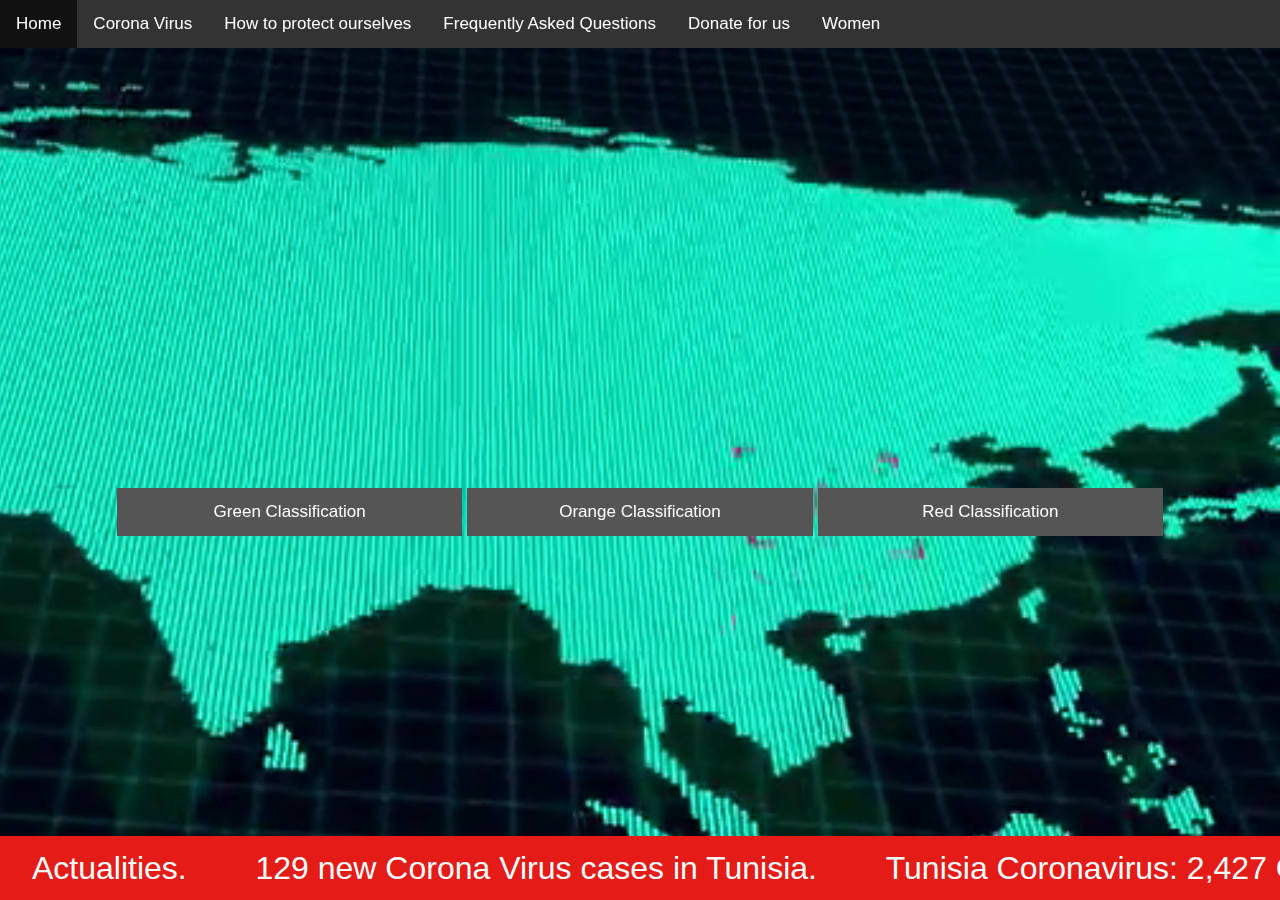
<file: index.html>
<!DOCTYPE html>
<html>
<meta charset="UTF-8">

<link rel="stylesheet" href="styles.css">
<meta name="viewport" content="width=device-width, initial-scale=1"> <!-- width that follows the screen of any device -->



<head>
    <script src="https://ajax.googleapis.com/ajax/libs/jquery/3.5.1/jquery.min.js"></script>
  <title></title>
  <link rel="stylesheet" href="styles.css">
  <script src="cproject.js"></script>
  

</head>




<body>
  


<video autoplay muted loop id="myVideo">
  <source src="videos/outbreakcovid.mp4" type="video/mp4">
</video> 



<!--list fakhri -->
  <ul>
  
  <li><a class="activee" href="index.html">Home</a></li>
  <li><a href="CoronaVirus.html">Corona Virus</a></li>
  <li><a href="Protect.html">How to protect ourselves</a></li>
  <li><a href="FAQ.html">Frequently Asked Questions</a></li>
  <li><a href="Donate.html">Donate for us</a></li>
  <li><a href="women.html">Women</a></li>


</ul>

<br><br><br><br><br><br><br><br><br><br><br><br><br><br><br><br><br><br><br><br><br><br>


<!-- tables -->
<div id="first" class="tabcontent">
  <h1>First Group</h1>
  <p>COVID-19 THREAT LEVEL - LOW RISK - RESUME NORMAL ACTIVITIES<br>

COVID-19 presents a low risk to the community because it is contained or it is no longer transmitting because there is sufficient treatment or because a vaccine is available and sufficiently deployed. Hospitals are able to serve clients with no concern.  </p>
</div>

<div id="second" class="tabcontent">
  <h1>Second Group</h1>
  <p>COVID-19 THREAT LEVEL - MODERATE RISK - STAY VIGILANT<br>

COVID-19 is spreading in the community but is controlled and there is a clear reduction of spread. Testing and contact tracing capacity is not strained. Hospitals and health care system are meeting demand.  </p> 
</div>

<div id="third" class="tabcontent">
  <h1>Third Group</h1>
  <p>COVID-19 THREAT LEVEL - EXTREME RISK - STAY HOME<br>

Severe and uncontrolled level of COVID-19 infection is spreading in the community and overwhelming the health care system. Outbreaks are spreading rapidly and testing and contract tracing is strained or above capacity. Hospitals are at capacity or overwhelmed. </p>
</div>


<center>
<button class="tablink" onclick="openGroup('first', this, 'green')" id="defaultOpen">Green Classification</button>
<button class="tablink" onclick="openGroup('second', this, 'orange')">Orange Classification</button>
<button class="tablink" onclick="openGroup('third', this, 'red')">Red Classification</button>

</center>






  <!-- slide text -->

<footer>
<div class="ticker-wrap">
<div class="ticker">
  <div class="ticker__item">Actualities.</div>
  <div class="ticker__item">129 new Corona Virus cases in Tunisia.</div>
  <div class="ticker__item">Tunisia Coronavirus: 2,427 Cases and 60 Deaths.</div>
  <div class="ticker__item">Tunisia-Sousse: The number of local contaminations increases to 85.</div>
  <div class="ticker__item">Tunisia-Kef reports new death from COVID-19.</div>
  <div class="ticker__item">Tunisia-Mahdia: The COVID-19 center exceeds its capacity.</div>
  <div class="ticker__item">Tunisia-COVID-59 more infections reported in Gabes.</div>
  <div class="ticker__item">Tunisia-113 more local coronavirus infections ,death toll hits 60.</div>
  <div class="ticker__item">Tunisia-CNSS calls for compliance with preventive measures against Covid-19. </div>
  <div class="ticker__item">Tunisia-Habib Kchaou: Travellers banned to enter to Tunisia unless they show up a negative test.</div>
</div>
</div>

</footer>
 


 
</body>
</html>
</file>
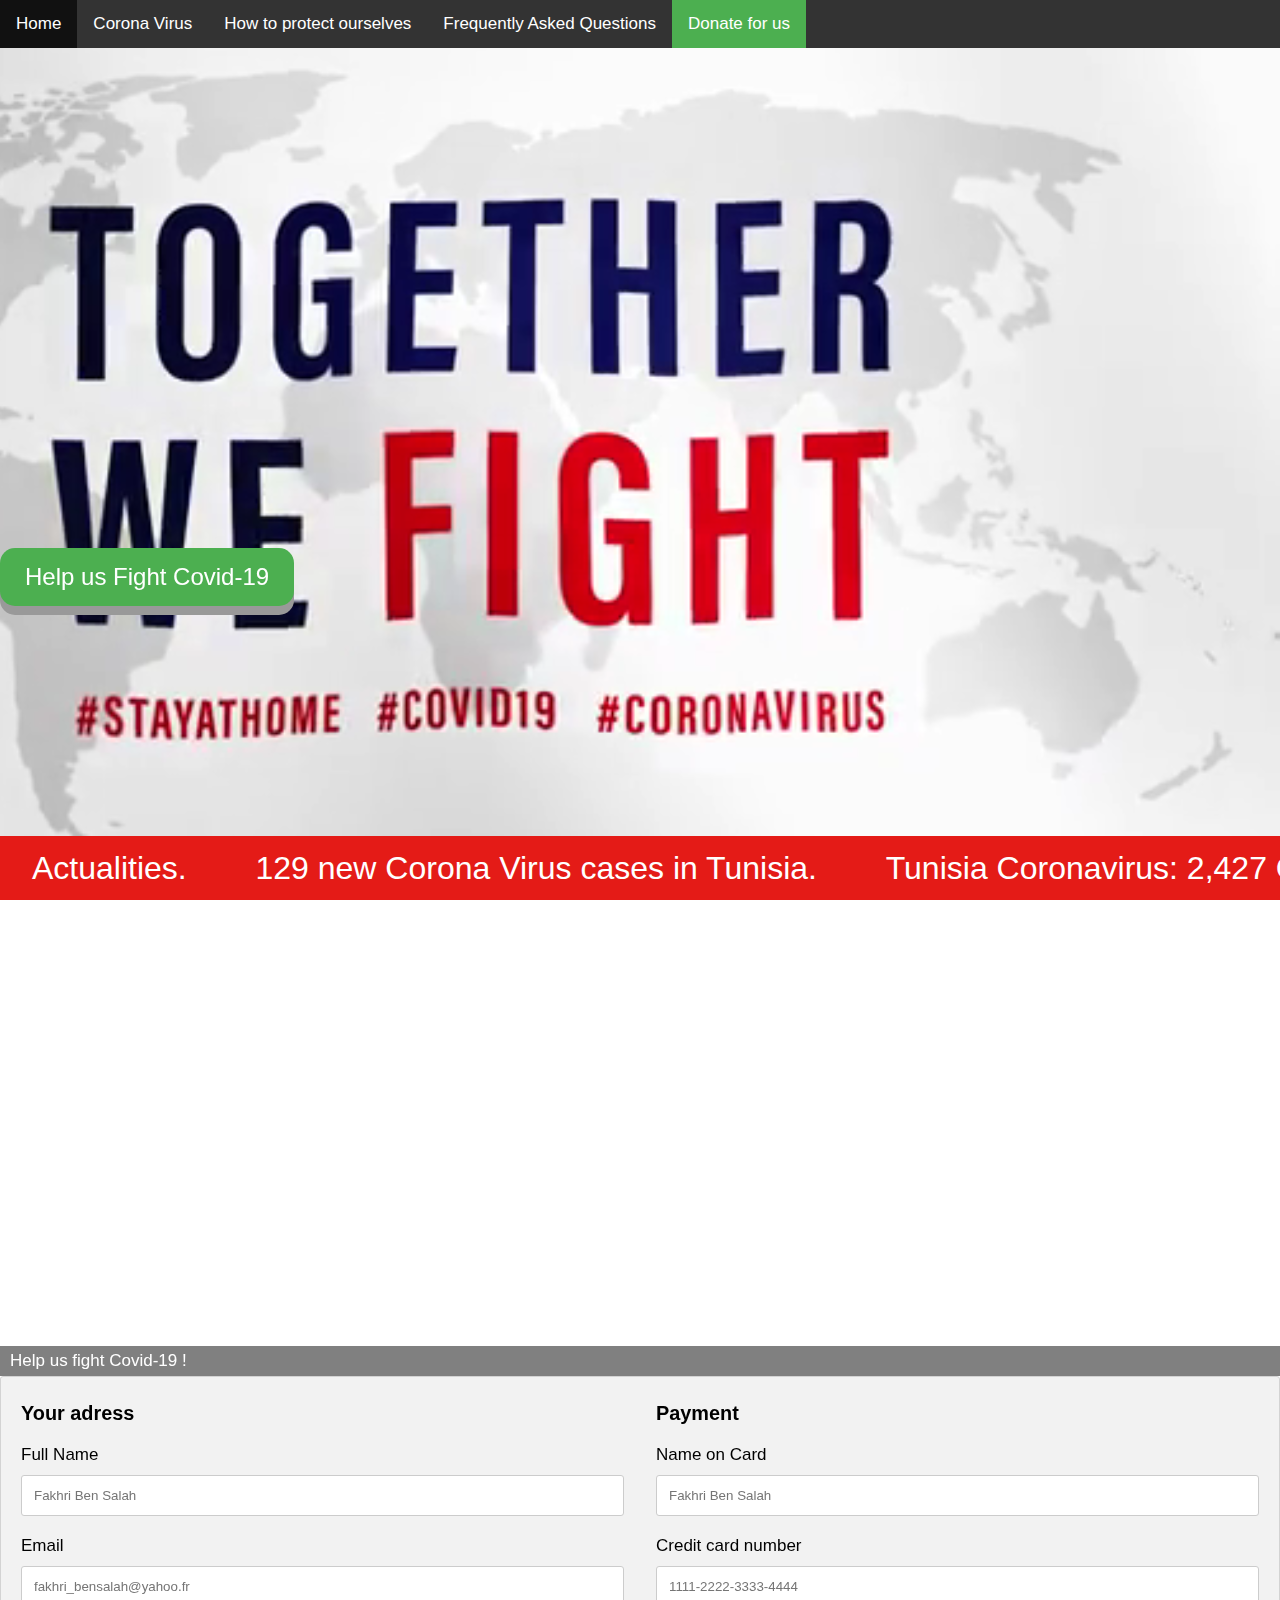
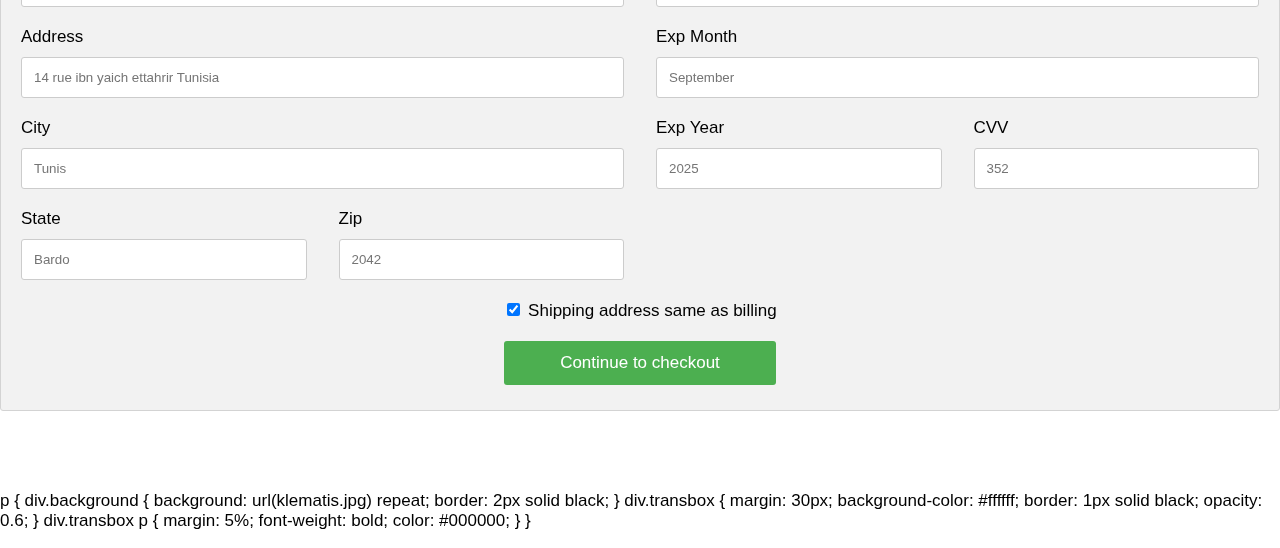
<file: Donate.html>
<!DOCTYPE html>
<html>
<meta charset="UTF-8">

<link rel="stylesheet" href="styles.css">
<meta name="viewport" content="width=device-width, initial-scale=1"> <!-- width that follows the screen of any device -->



<head>

    <script src="https://ajax.googleapis.com/ajax/libs/jquery/3.5.1/jquery.min.js"></script>
  <title></title>
  <link rel="stylesheet" href="styles.css">
  

</head>




<body>
  <header>
  <ul>
<li><a href="index.html">Home</a></li>
  <li><a href="CoronaVirus.html">Corona Virus</a></li>
  <li><a href="Protect.html">How to protect ourselves</a></li>
  <li><a href="FAQ.html">Frequently Asked Questions</a></li>
  <li><a class="activee" href="Donate.html">Donate for us</a></li>
  
</ul>
  </header>


<video autoplay muted loop id="myVideo">
  <source src="videos/donatebg.mp4" type="video/mp4">
</video> 




  


<br><br><br><br><br><br><br><br><br><br><br><br><br><br><br><br><br><br><br><br><br><br><br><br><br>
<button href="#bottompage" class="button">Help us Fight Covid-19</button>




 


 <br> <br> <br> <br> <br> <br> <br> <br> <br> <br> <br> <br> <br> <br> <br> <br> <br> <br> <br><br> <br> <br> <br> <br> <br> <br> <br> <br> <br> <br> <br> <br> <br> <br> <br> <br> <br> <br>

 
   
   


<!-- responsive form -->
<form>
  <legend>Help us fight Covid-19 !</legend>

<div class="row">
  <div class="col-75">
    <div class="container">
      <form action="/action_page.php">

        <div class="row">
          <div class="col-50">
            <h3>Your adress</h3>
            <label for="fname"><i class="fa fa-user"></i> Full Name</label>
            <input type="text" id="fname" name="firstname" placeholder="Fakhri Ben Salah">
            <label for="email"><i class="fa fa-envelope"></i> Email</label>
            <input type="text" id="email" name="email" placeholder="fakhri_bensalah@yahoo.fr">
            <label for="adr"><i class="fa fa-address-card-o"></i> Address</label>
            <input type="text" id="adr" name="address" placeholder="14 rue ibn yaich ettahrir Tunisia">
            <label for="city"><i class="fa fa-institution"></i> City</label>
            <input type="text" id="city" name="city" placeholder="Tunis">

            <div class="row">
              <div class="col-50">
                <label for="state">State</label>
                <input type="text" id="state" name="state" placeholder="Bardo">
              </div>
              <div class="col-50">
                <label for="zip">Zip</label>
                <input type="text" id="zip" name="zip" placeholder="2042">
              </div>
            </div>
          </div>

          <div class="col-50">
            <h3>Payment</h3>
            
            
            <label for="cname">Name on Card</label>
            <input type="text" id="cname" name="cardname" placeholder="Fakhri Ben Salah">
            <label for="ccnum">Credit card number</label>
            <input type="text" id="ccnum" name="cardnumber" placeholder="1111-2222-3333-4444">
            <label for="expmonth">Exp Month</label>
            <input type="text" id="expmonth" name="expmonth" placeholder="September">

            <div class="row">
              <div class="col-50">
                <label for="expyear">Exp Year</label>
                <input type="text" id="expyear" name="expyear" placeholder="2025">
              </div>
              <div class="col-50">
                <label for="cvv">CVV</label>
                <input type="text" id="cvv" name="cvv" placeholder="352">
              </div>
            </div>
          </div>

        </div>
        <center><label>
          <input type="checkbox" checked="checked" name="sameadr"> Shipping address same as billing
        </label>
        <input type="submit" value="Continue to checkout" class="btn" id="bottompage"></center>
      </form>
    </div>
  </div>

  
</div>


</form>














 
</body>
<footer>
 
<div class="ticker-wrap">
<div class="ticker">
  <div class="ticker__item">Actualities.</div>
  <div class="ticker__item">129 new Corona Virus cases in Tunisia.</div>
  <div class="ticker__item">Tunisia Coronavirus: 2,427 Cases and 60 Deaths.</div>
  <div class="ticker__item">Tunisia-Sousse: The number of local contaminations increases to 85.</div>
  <div class="ticker__item">Tunisia-Kef reports new death from COVID-19.</div>
  <div class="ticker__item">Tunisia-Mahdia: The COVID-19 center exceeds its capacity.</div>
  <div class="ticker__item">Tunisia-COVID-59 more infections reported in Gabes.</div>
  <div class="ticker__item">Tunisia-113 more local coronavirus infections ,death toll hits 60.</div>
  <div class="ticker__item">Tunisia-CNSS calls for compliance with preventive measures against Covid-19. </div>
  <div class="ticker__item">Tunisia-Habib Kchaou: Travellers banned to enter to Tunisia unless they show up a negative test.</div>
</div>
</div>
</footer>
p {
     div.background {
      background: url(klematis.jpg) repeat;
     border: 2px solid black;
}

    div.transbox {
    margin: 30px;
    background-color: #ffffff;
    border: 1px solid black;
    opacity: 0.6;
}

div.transbox p {
  margin: 5%;
  font-weight: bold;
  color: #000000;
}
}


<div class="background">
  <div class="transbox">
    <P
  </div>
</div>
</html>
</file>
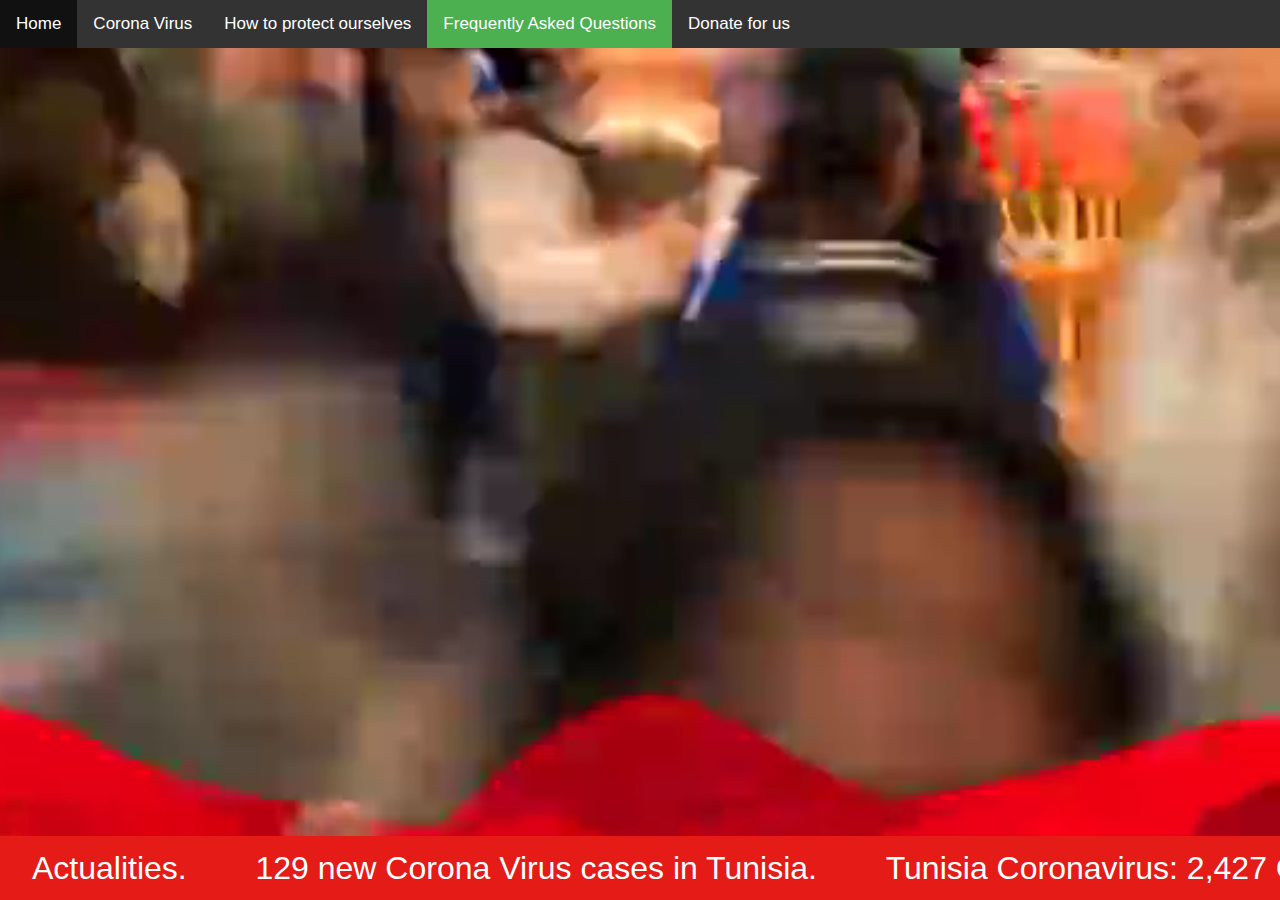
<file: FAQ.html>
<!DOCTYPE html>
<html>
<meta charset="UTF-8">

<link rel="stylesheet" href="styles.css">
<meta name="viewport" content="width=device-width, initial-scale=1"> <!-- width that follows the screen of any device -->



<head>
    <script src="https://ajax.googleapis.com/ajax/libs/jquery/3.5.1/jquery.min.js"></script>
  <title></title>
  <link rel="stylesheet" href="styles.css">
</head>




<body>
  <div style="cursor"></div>


<video autoplay muted loop id="myVideo">
  <source src="videos/FAQvid.mp4" type="video/mp4">
</video> 




  <ul>
 <li><a href="index.html">Home</a></li>
  <li><a href="CoronaVirus.html">Corona Virus</a></li>
  <li><a href="Protect.html">How to protect ourselves</a></li>
  <li><a class="activee" href="FAQ.html">Frequently Asked Questions</a></li>
  <li><a href="Donate.html">Donate for us</a></li>

  
 
</ul>

 

 
</body>

<footer>
<div class="ticker-wrap">
<div class="ticker">
  <div class="ticker__item">Actualities.</div>
  <div class="ticker__item">129 new Corona Virus cases in Tunisia.</div>
  <div class="ticker__item">Tunisia Coronavirus: 2,427 Cases and 60 Deaths.</div>
  <div class="ticker__item">Tunisia-Sousse: The number of local contaminations increases to 85.</div>
  <div class="ticker__item">Tunisia-Kef reports new death from COVID-19.</div>
  <div class="ticker__item">Tunisia-Mahdia: The COVID-19 center exceeds its capacity.</div>
  <div class="ticker__item">Tunisia-COVID-59 more infections reported in Gabes.</div>
  <div class="ticker__item">Tunisia-113 more local coronavirus infections ,death toll hits 60.</div>
  <div class="ticker__item">Tunisia-CNSS calls for compliance with preventive measures against Covid-19. </div>
  <div class="ticker__item">Tunisia-Habib Kchaou: Travellers banned to enter to Tunisia unless they show up a negative test.</div>
</div>
</div>

</footer>
</html>
</file>
<file: styles.css>
body {
  margin: 0;
  font-family: Arial;
  font-size: 17px;
}

.header {
  padding: 3px;
  text-align: center;
  color: red;
  font-family: Cambria;

}




#myVideo {
  position: fixed;
  right: 0;
  bottom: 0;
  min-width: 100%; 
  min-height: 100%;
  z-index: -1;
}


ul {
  list-style-type: none;
  margin: 0;
  padding: 0;
  overflow: hidden;
  background-color: #333;
  position: -webkit-sticky; 
  position: sticky;
  top: 0;
  overflow:  auto;
}

li {
  float: left;

}

li a {
  display: block;
  color: white;
  text-align: center;
  padding: 14px 16px;
  text-decoration: none;
}

li a:hover {
  background-color: #111;
}

.activee {
  background-color: #4CAF50;
}

.right {
  float: right;
}






/*slide show */

* {box-sizing: border-box}
body {font-family: Verdana, sans-serif; margin:0}
.mySlides {display: none}
img {vertical-align: middle;}

/* Slideshow container */
.slideshow-container {
  max-width: 900px;
  position: relative;
  margin: auto;
}

/* Next & previous buttons */
.prev, .next {
  cursor: pointer;
  position: absolute;
  top: 50%;
  width: auto;
  padding: 16px;
  margin-top: -22px;
  color: white;
  font-weight: bold;
  font-size: 18px;
  transition: 0.6s ease;
  border-radius: 0 3px 3px 0;
  user-select: none;
}

/* Position the "next button" to the right */
.next {
  right: 0;
  border-radius: 3px 0 0 3px;
}

/* On hover, add a black background color with a little bit see-through */
.prev:hover, .next:hover {
  background-color: rgba(0,0,0,0.8);
}

/* Caption text */
.text {
  color: #f2f2f2;
  font-size: 15px;
  padding: 8px 12px;
  position: absolute;
  bottom: 8px;
  width: 100%;
  text-align: center;
}

/* Number text (1/3 etc) */
.numbertext {
  color: #f2f2f2;
  font-size: 12px;
  padding: 8px 12px;
  position: absolute;
  top: 0;
}

/* The dots/bullets/indicators */
.dot {
  cursor: pointer;
  height: 15px;
  width: 15px;
  margin: 0 2px;
  background-color: #bbb;
  border-radius: 50%;
  display: inline-block;
  transition: background-color 0.6s ease;
}

.active, .dot:hover {
  background-color: #717171;
}

/* Fading animation */
.fade {
  -webkit-animation-name: fade;
  -webkit-animation-duration: 1.5s;
  animation-name: fade;
  animation-duration: 1.5s;
}

@-webkit-keyframes fade {
  from {opacity: .4} 
  to {opacity: 1}
}

@keyframes fade {
  from {opacity: .4} 
  to {opacity: 1}
}

/* On smaller screens, decrease text size */
@media only screen and (max-width: 300px) {
  .prev, .next,.text {font-size: 11px}
}




/*fieldset and legend */

fieldset {
  background-color: #859AD4;
}

legend {
  background-color: gray;
  color: white;
  padding: 5px 10px;
}

h1 {
  float: right;
}




.ticker-wrap {
  position: fixed;
  bottom: 0;
    left: 0;
  width: 100%;
  overflow: hidden;
  height: 4rem;
  background-color: #e41b17;
  box-sizing: content-box;
}

.ticker-wrap .ticker {
  display: inline-block;
  height: 4rem;
  line-height: 4rem;
  white-space: nowrap;
  padding-right: 100%;
  box-sizing: content-box;
  -webkit-animation-iteration-count: infinite;
  animation-iteration-count: infinite;
  -webkit-animation-timing-function: linear;
  animation-timing-function: linear;
  -webkit-animation-name: ticker;
  animation-name: ticker;
  -webkit-animation-duration: 60s;
  animation-duration: 60s;
}

.ticker-wrap .ticker__item {
  display: inline-block;
  padding: 0 2rem;
  font-size: 2rem;
  color: white;
}

@-webkit-keyframes ticker {
  0% {
    -webkit-transform: translate3d(0, 0, 0);
    transform: translate3d(0, 0, 0);
    visibility: visible;
  }
  100% {
    -webkit-transform: translate3d(-100%, 0, 0);
    transform: translate3d(-100%, 0, 0);
  }
}
@keyframes ticker {
  0% {
    -webkit-transform: translate3d(0, 0, 0);
    transform: translate3d(0, 0, 0);
    visibility: visible;
  }
  100% {
    -webkit-transform: translate3d(-100%, 0, 0);
    transform: translate3d(-100%, 0, 0);
  }
}




footer {
    display: flex;
    justify-content: center;
    padding: 40px;
}



/* form checkout */

.row {
  display: -ms-flexbox; /* IE10 */
  display: flex;
  -ms-flex-wrap: wrap; /* IE10 */
  flex-wrap: wrap;
  margin: 0 -16px;
}

.col-25 {
  -ms-flex: 25%; /* IE10 */
  flex: 25%;
}

.col-50 {
  -ms-flex: 50%; /* IE10 */
  flex: 50%;
}

.col-75 {
  -ms-flex: 75%; /* IE10 */
  flex: 75%;
}

.col-25,
.col-50,
.col-75 {
  padding: 0 16px;
}

.container {
  background-color: #f2f2f2;
  padding: 5px 20px 15px 20px;
  border: 1px solid lightgrey;
  border-radius: 3px;
}

input[type=text] {
  width: 100%;
  margin-bottom: 20px;
  padding: 12px;
  border: 1px solid #ccc;
  border-radius: 3px;
}

label {
  margin-bottom: 10px;
  display: block;
}

.icon-container {
  margin-bottom: 20px;
  padding: 7px 0;
  font-size: 24px;
}

.btn {
  background-color: #4CAF50;
  color: white;
  padding: 12px;
  margin: 10px 0;
  border: none;
  width: 22%;
  border-radius: 3px;
  cursor: pointer;
  font-size: 17px;
}

.btn:hover {
  background-color: #45a049;
}

span.price {
  float: right;
  color: grey;
}

/* Responsive layout - when the screen is less than 800px wide, make the two columns stack on top of each other instead of next to each other (and change the direction - make the "cart" column go on top) */
@media (max-width: 800px) {
  .row {
    flex-direction: column-reverse;
  }
  .col-25 {
    margin-bottom: 20px;
  }
}


/* for donate button style */

.button {
  padding: 15px 25px;
  font-size: 24px;
  text-align: center;
  cursor: pointer;
  outline: none;
  color: #fff;
  background-color: #4CAF50;
  border: none;
  border-radius: 15px;
  box-shadow: 0 9px #999;
}

.button:hover {background-color: #3e8e41}

.button:active {
  background-color: #3e8e41;
  box-shadow: 0 5px #666;
  transform: translateY(4px);
}




/* table */

.tablink {
  background-color: #555;
  color: white;
  border: none;
  outline: none;
  cursor: pointer;
  padding: 14px 16px;
  font-size: 17px;
  width: 27%;
}

.tablink:hover {
  background-color: #777;
}

/* Style the tab content */
.tabcontent {
  color: white;
  display: none;
  padding: 50px;
  text-align: center;
  margin-left: 30px;
  margin-right: 30px;
}

#first {background-color:green;}
#second {background-color:orange;}
#third {background-color:red;}
</file>
